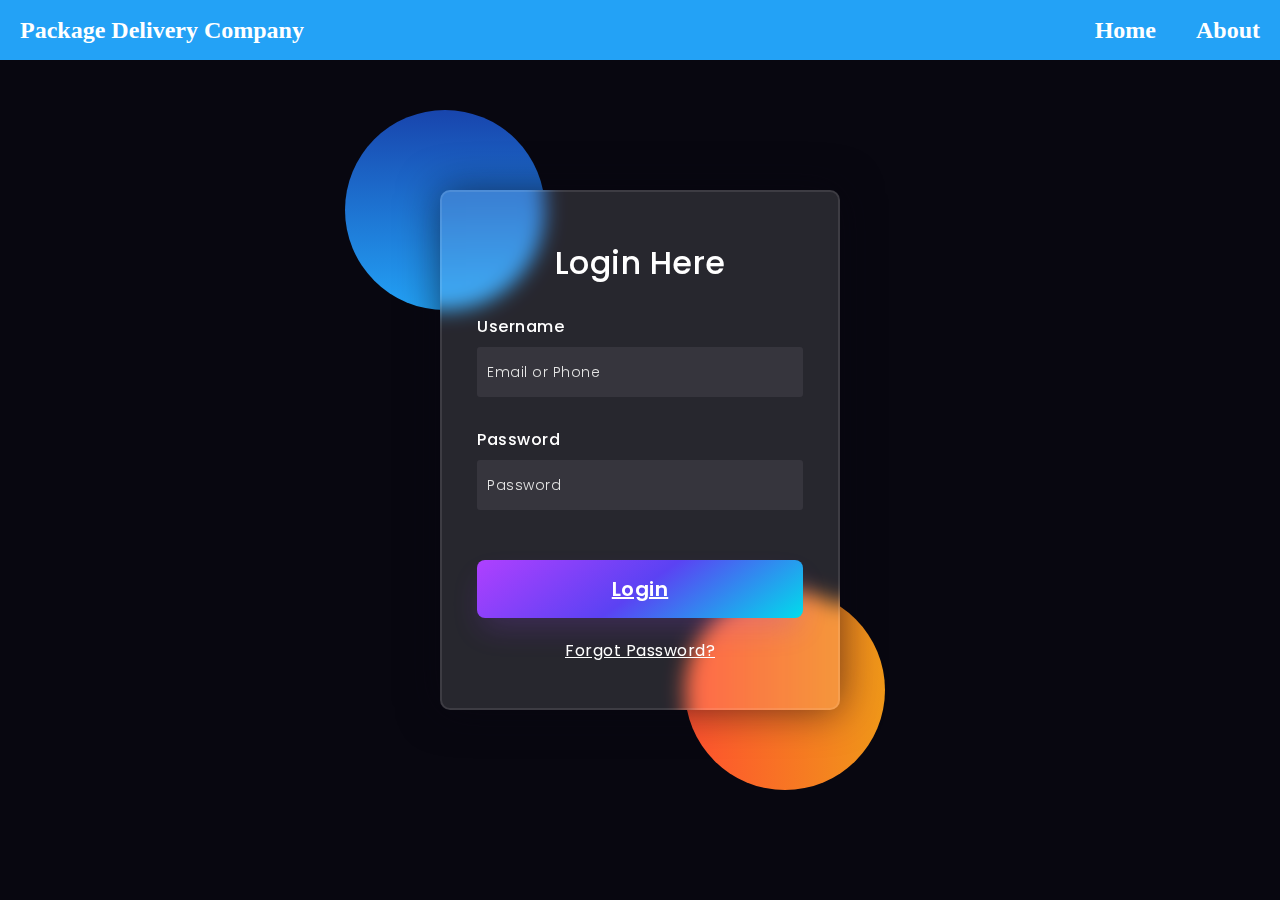
<file: index.html>
<!DOCTYPE html>
<html lang="en">
<head>
    <meta charset="UTF-8">
    <meta http-equiv="X-UA-Compatible" content="IE=edge">
    <meta name="viewport" content="width=device-width, initial-scale=1.0">
    <title>Login</title>

    <link rel="stylesheet" href="https://fonts.googleapis.com/css?family=Fjalla+One|Libre+Baskerville">

 
    <link rel="preconnect" href="https://fonts.gstatic.com">
    <link rel="stylesheet" href="https://cdnjs.cloudflare.com/ajax/libs/font-awesome/5.15.4/css/all.min.css">
    <link href="https://fonts.googleapis.com/css2?family=Poppins:wght@300;500;600&display=swap" rel="stylesheet">

    <!--Stylesheet-->
    <link rel="stylesheet" href="index.css">
    <!-- css -->
</head>
<body>


    <nav class="navbar">
        <div class="container">
            <div class="logo">
                Package Delivery Company
            </div>

            <ul class="nav">
                <li><a href="index.html">Home</a></li>

                <li><a href="customerpanel.html">About</a></li>

                
            </ul>
        </div>
    </nav>




    <div class="background">
        <div class="shape"></div>
        <div class="shape"></div>
    </div>


    
    <form>
        <h3>Login Here</h3>

        <label for="username">Username</label>
        <input type="text" placeholder="Email or Phone" id="username">

        <label for="password">Password</label>
        <input type="password" placeholder="Password" id="password">

        <!-- <a href="www.google.com"><button id="loginbutton">Log In</button> </a> -->

        <button  class="button-63" role="button"><a href="admintest.html"> Login</a></button>

        <div id="forgotpassword">

            <p><a href="#">Forgot Password?</a></p>  
        </div>
        <!-- <div class="social">
          <div class="go"><i class="fab fa-google"></i>  Forgot Password?</div>
          <div class="fb"><i class="fab fa-facebook"></i>  Facebook</div>
        </div> -->
    </form>
</body>
</html>
</file>
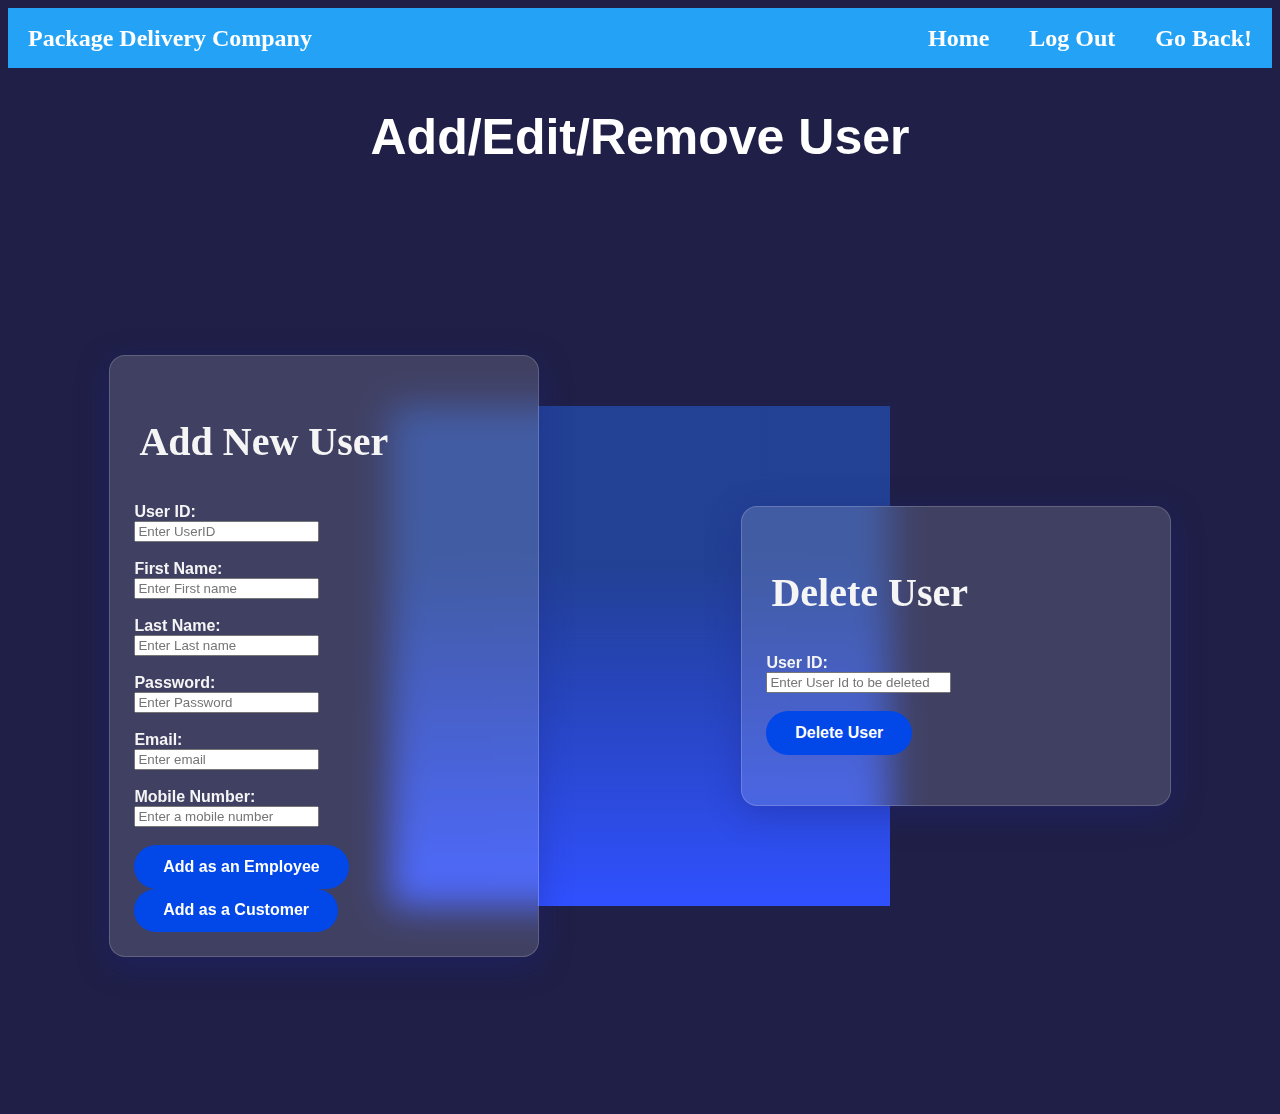
<file: 10newuser.html>
<!DOCTYPE html>
<html lang="en">
<head>
    <meta charset="UTF-8">
    <meta http-equiv="X-UA-Compatible" content="IE=edge">
    <meta name="viewport" content="width=device-width, initial-scale=1.0">
    <title>Customer Info</title>
    <link rel="stylesheet" href="admintest.css">
</head>
<body>
  
    <!-- reuse -->
    <nav class="navbar">
        <div class="container1">
            <div class="logo">
                Package Delivery Company
            </div>

            <ul class="nav">
                <li><a href="index.html">Home</a></li>

                <li><a href="index.html">Log Out</a></li>

                <li><a href="admintest.html">Go Back!</a></li>
                <!-- GO BACK BUTTON -->
                
            </ul>
        </div>
    </nav>

  
    <!-- reuse -->

    <h1>Add/Edit/Remove User</h1>

    <div class="mainsection">

        <section class="boxes">
            <div class="container">

                <div class="blob"></div>
                <div class="card">
                    <!-- <h2>New Customer </h2>
                    <h3>Add new Customer</h3>
                    <button class="btn"><a href="#">Add new Customer</a> </button>
                    <p><a href="report.html">Reports</a></p> -->
                    <h2>Add New User</h2>
                    <div id="addFieldU" method="post" action="/Admin">
                        <form id="add_User_form">
                
                            <label for="Uid_add"><b>User ID: </b></label>
                            <br>
                            <input type="text" placeholder="Enter UserID" name="Uid_add" required>
                            <br>
                            <br>
                            <label for="fname_add"><b>First Name: </b></label>
                            <br>
                            <input type="text" placeholder="Enter First name" name="fname_add" required>
                            <br>
                            <br>
                            <label for="lname_add"><b>Last Name: </b></label>
                            <br>
                            <input type="text" placeholder="Enter Last name" name="lname_add" required>
                            <br><br>
                            <label for="passwordAddC"><b>Password: </b></label>
                            <br>
                            <input type="text" placeholder="Enter Password" name="passwordAddC" required>
                            <br><br>
                            <label for="email_add"><b>Email: </b></label>
                            <br>
                            <input type="text" placeholder="Enter email" name="email_add" required>
                            <br>
                            <br>
                            <label for="mobile_add"><b>Mobile Number: </b></label>
                            <br>
                            <input type="text" placeholder="Enter a mobile number" name="mobile_add" required>
                            <br>
                            <br>
                
                        </form>
                        <button class="btn"><a href="#">Add as an Employee</a> </button>
                        <button class="btn"><a href="#">Add as a Customer</a> </button>
                      
                    </div>
                
                </div>
    
                <div class="card">
                    <h2>Delete User </h2>
                    
                    <label for="mobile_add"><b>User ID: </b></label>
                            <br>
                            <input type="text" placeholder="Enter User Id to be deleted" name="mobile_add" required>
                            <br>
                            <br>
                    <button class="btn"><a href="#">Delete User</a> </button>
                    <!-- <p><a href="customerinfo.html">Customer Info</a></p> -->
                </div>
    
                
    
        
    
        </section>
        </div>

</body>
</html>
</file>
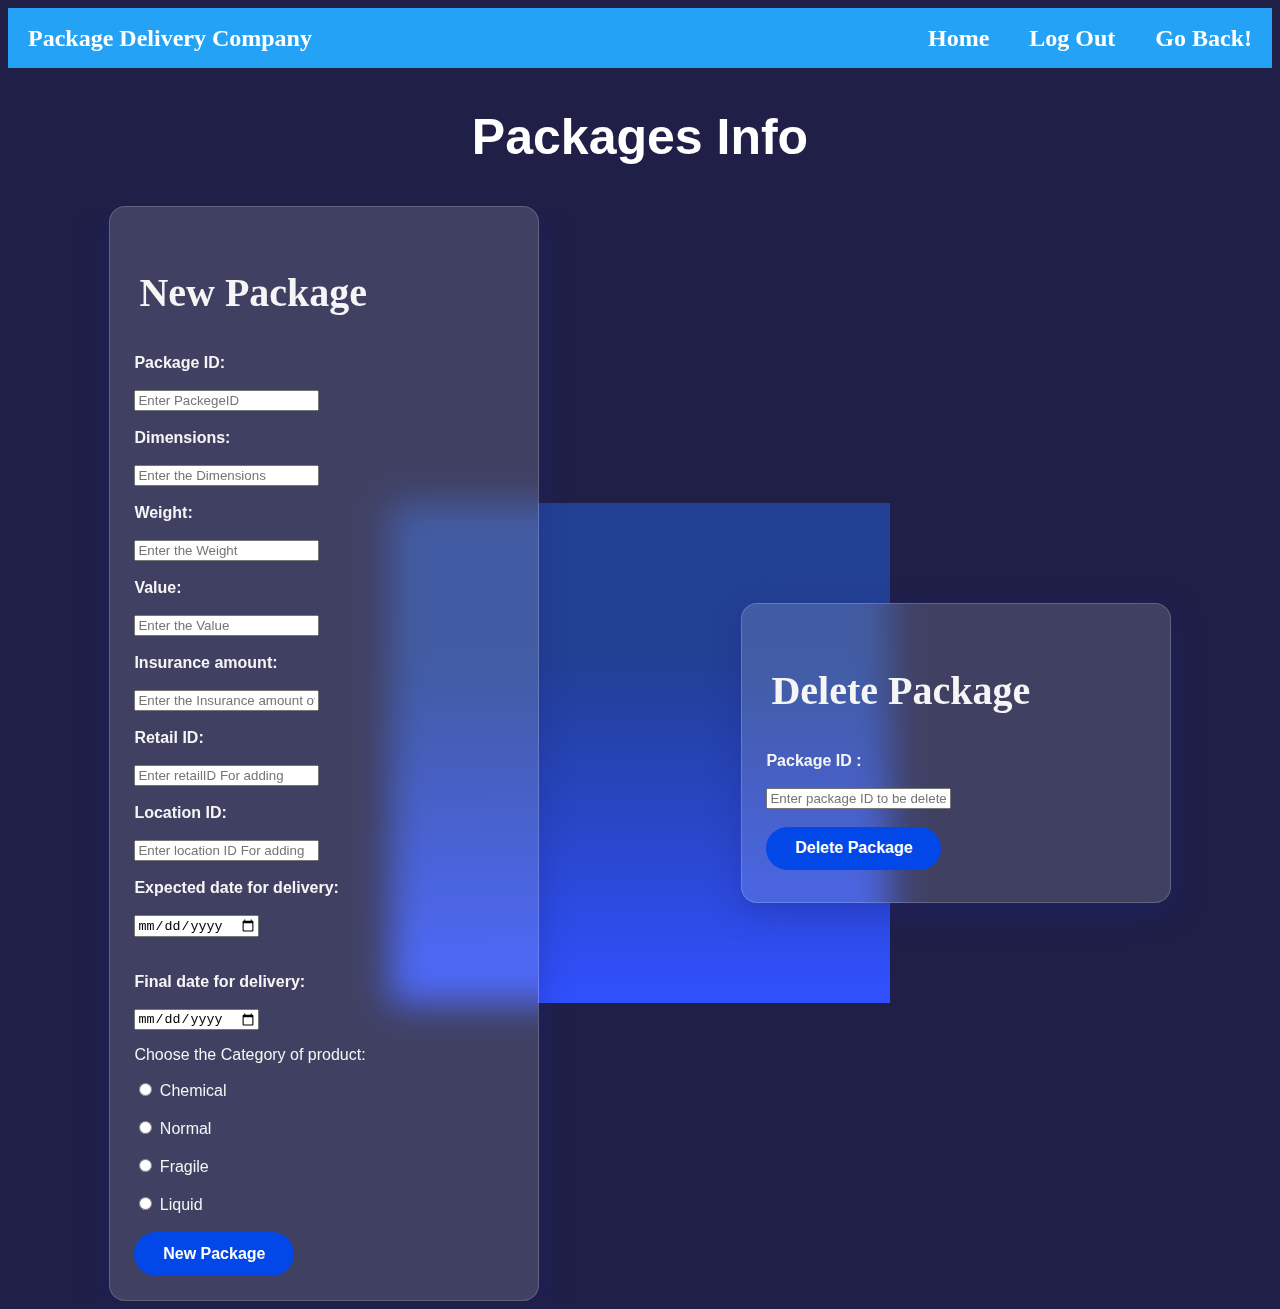
<file: 11packagesinfo.html>
<!DOCTYPE html>
<html lang="en">
<head>
    <meta charset="UTF-8">
    <meta http-equiv="X-UA-Compatible" content="IE=edge">
    <meta name="viewport" content="width=device-width, initial-scale=1.0">
    <title>Packages Info</title>
    <link rel="stylesheet" href="admintest.css">
</head>
<body>
      <!-- reuse -->
    <nav class="navbar">
        <div class="container1">
            <div class="logo">
                Package Delivery Company
            </div>

            <ul class="nav">
                <li><a href="index.html">Home</a></li>

                <li><a href="index.html">Log Out</a></li>

                <li><a href="admintest.html">Go Back!</a></li>
                <!-- GO BACK BUTTON -->
                
            </ul>
        </div>
    </nav>

  
    <!-- reuse -->

    <h1>Packages Info</h1>

    <div class="mainsection">

        <section class="boxes">
            <div class="container">

                <div class="blob"></div>
                
                <div class="card">
                    <h2>New Package </h2>
                    <!-- <h3>Add new Package</h3>
                    <button class="btn"><a href="12newpackage.html">Add new Package</a> </button>
                    <p><a href="report.html">Reports</a></p> -->


                    <div >
                        <form id="add_Package_form" method="post" action="/Admin">
                
                            
                
                            <label for="Pid_add"><b>Package ID: </b></label> 
                            <br><br>
                            <input type="text" placeholder="Enter PackegeID" name="Pid_add" required>
                            <br><br>

                            <label for="Dimensions_add"><b>Dimensions: </b></label>
                            <br><br>
                            <input type="text" placeholder="Enter the Dimensions" name="Dimensions_add" required>
                            <br><br>

                            <label for="Weight_add"><b>Weight: </b></label>
                            <br><br>
                            <input type="text" placeholder="Enter the Weight" name="Weight_add" required>
                            <br><br>
                            
                
                            <label for="Value_add"><b>Value: </b></label>
                            <br><br>
                            <input type="text" placeholder="Enter the Value" name="Value_add" required>
                            <br><br>

                            <label for="IA_add"><b>Insurance amount: </b></label>
                            <br><br>
                            <input type="text" placeholder="Enter the Insurance amount of the package" name="IA_add" required>
                            <br><br>

                            <label for="retailID_add"><b>Retail ID: </b></label>
                            <br><br>
                            <input type="text" placeholder="Enter retailID For adding" name="retailID_add" required>
                            <br><br>

                            <label for="location_id_add"><b>Location ID: </b></label>
                            <br><br>
                            <input type="text" placeholder="Enter location ID For adding" name="location_id_add" required>
                            <br><br>
                
                            

                            <label for="Expected_add"><b>Expected date for delivery: </b></label>
                            <br><br>
                            <input type="date" name="Expected_add" required>
                            <br><br>
                
                            <br>
                            <label for="Final_add"><b>Final date for delivery: </b></label>
                            <br><br>
                            <input type="date" name="Final_add" required>
                
                
                            
                
                            <p>Choose the Category of product: </p>
                            <input type="radio" id="chemical" name="Category_add" value="chemical" required>
                            <label for="chemical">Chemical</label>
                            <br><br>
                            <input type="radio" id="regular" name="Category_add" value="regular" required>
                            <label for="regular">Normal<br></label><br>


                            <input type="radio" id="fragile" name="Category_add" value="fragile" required>
                            <label for="fragile">Fragile<br></label><br>


                            <input type="radio" id="liquid" name="Category_add" value="liquid" required>
                            <label for="liquid">Liquid<br><br></label>
               
                            
                            <button class="btn"><a href="#">New Package</a> </button>
                
                        </form>
                    </div>
                </div>
    
                <div class="card">
                    <h2>Delete Package </h2>
                    <!-- <h3>Delete Package</h3> -->
                    <label for="location_id_add"><b>Package ID : </b></label>
                            <br><br>
                            <input type="text" placeholder="Enter package ID to be deleted" name="location_id_add" required>
                            <br><br>
                    <button class="btn"><a href="13deletepackage.html">Delete Package</a> </button>
                    <!-- <p><a href="customerinfo.html">Customer Info</a></p> -->
                </div>
    
                
    
        
    
        </section>
        </div>

</body>
</html>
</file>
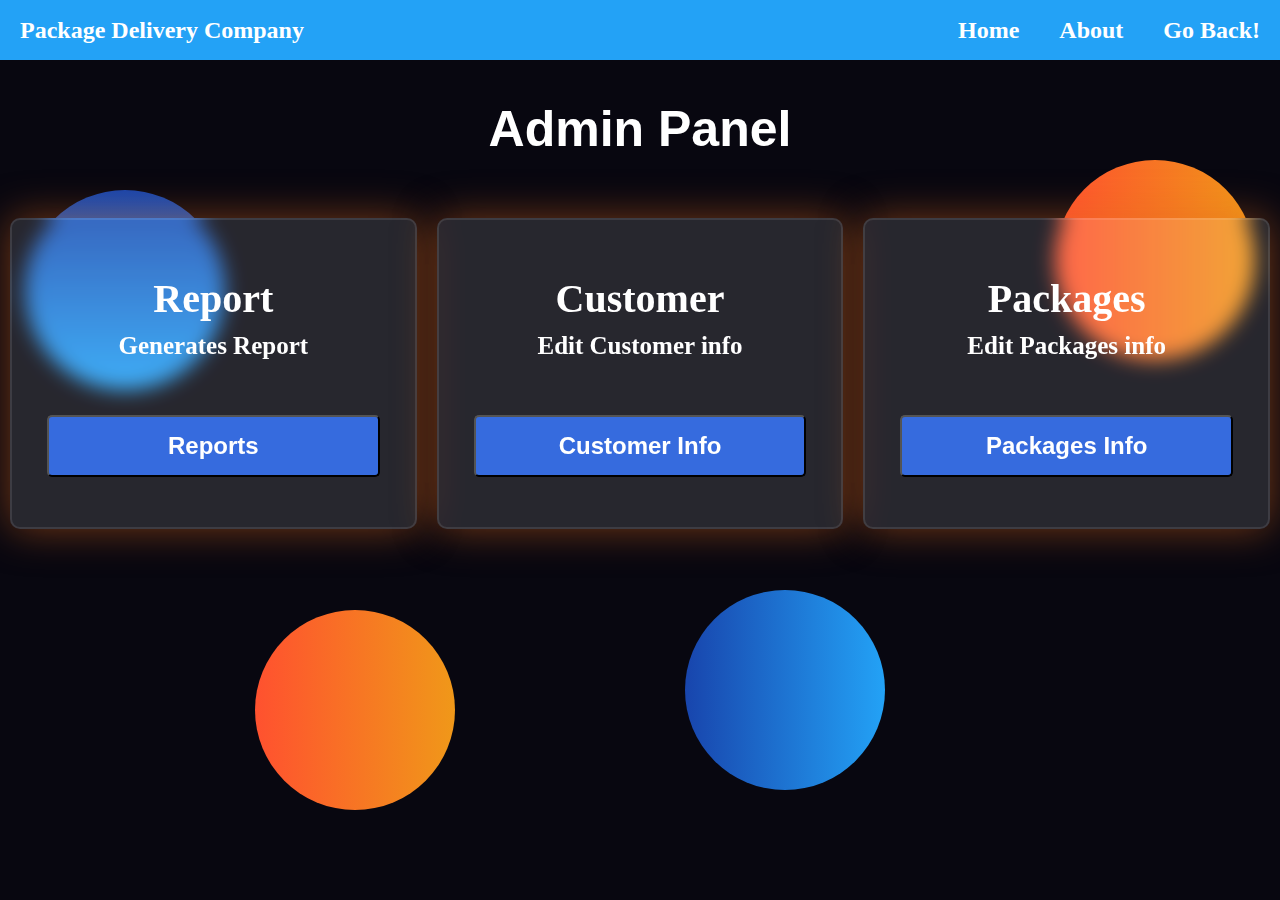
<file: 2admin.html>
<!DOCTYPE html>
<html lang="en">
<head>
    <meta charset="UTF-8">
    <meta http-equiv="X-UA-Compatible" content="IE=edge">
    <meta name="viewport" content="width=device-width, initial-scale=1.0">
    <title>Admin Page</title>
    <link rel="stylesheet" href="admin.css">
</head>
<body>

    <!-- reuse -->
    <nav class="navbar">
        <div class="container">
            <div class="logo">
                Package Delivery Company
            </div>

            <ul class="nav">
                <li><a href="index.html">Home</a></li>

                <li><a href="index.html">About</a></li>
                
                <li><a href="index.html">Go Back!</a></li>
                <!-- GO BACK BUTTON -->
            </ul>
        </div>
    </nav>

    <div class="background">
        <div class="shape"></div>
        <div class="shape"></div>
        
       
        <div class="shape"></div>
        <div class="shape"></div>
    </div>
    <!-- reuse -->



    <h1>Admin Panel</h1>
    <div class="mainsection">

    <section class="boxes">
        <div class="container">
            <div class="box">
                <h2>Report</h2>
                <h3>Generates Report</h3>
                <button class="buttons"><a href="3report.html">Reports</a> </button>
                <!-- <p><a href="report.html">Reports</a></p> -->
            </div>

            <div class="box">
                <h2>Customer</h2>
                <h3>Edit Customer info</h3>
                <button class="buttons"><a href="10customerinfo.html">Customer Info</a> </button>
                <!-- <p><a href="customerinfo.html">Customer Info</a></p> -->
            </div>

            <div class="box">
                <h2>Packages</h2>
                <h3>Edit Packages info</h3>
                <button class="buttons"><a href="11packagesinfo.html">Packages Info</a> </button>
                <!-- <p><a href="packagesinfo.html">Packages Info</a></p> -->
            </div>
        </div>

       

    </section>

    <!-- <button id="goback"><a href="index.html">Go back!</a> </button> -->

    <!-- <form id="goback">
        <input type="button" value="Go back!" onclick="history.back()">
       </form> -->
    </div>
</body>
</html>
</file>
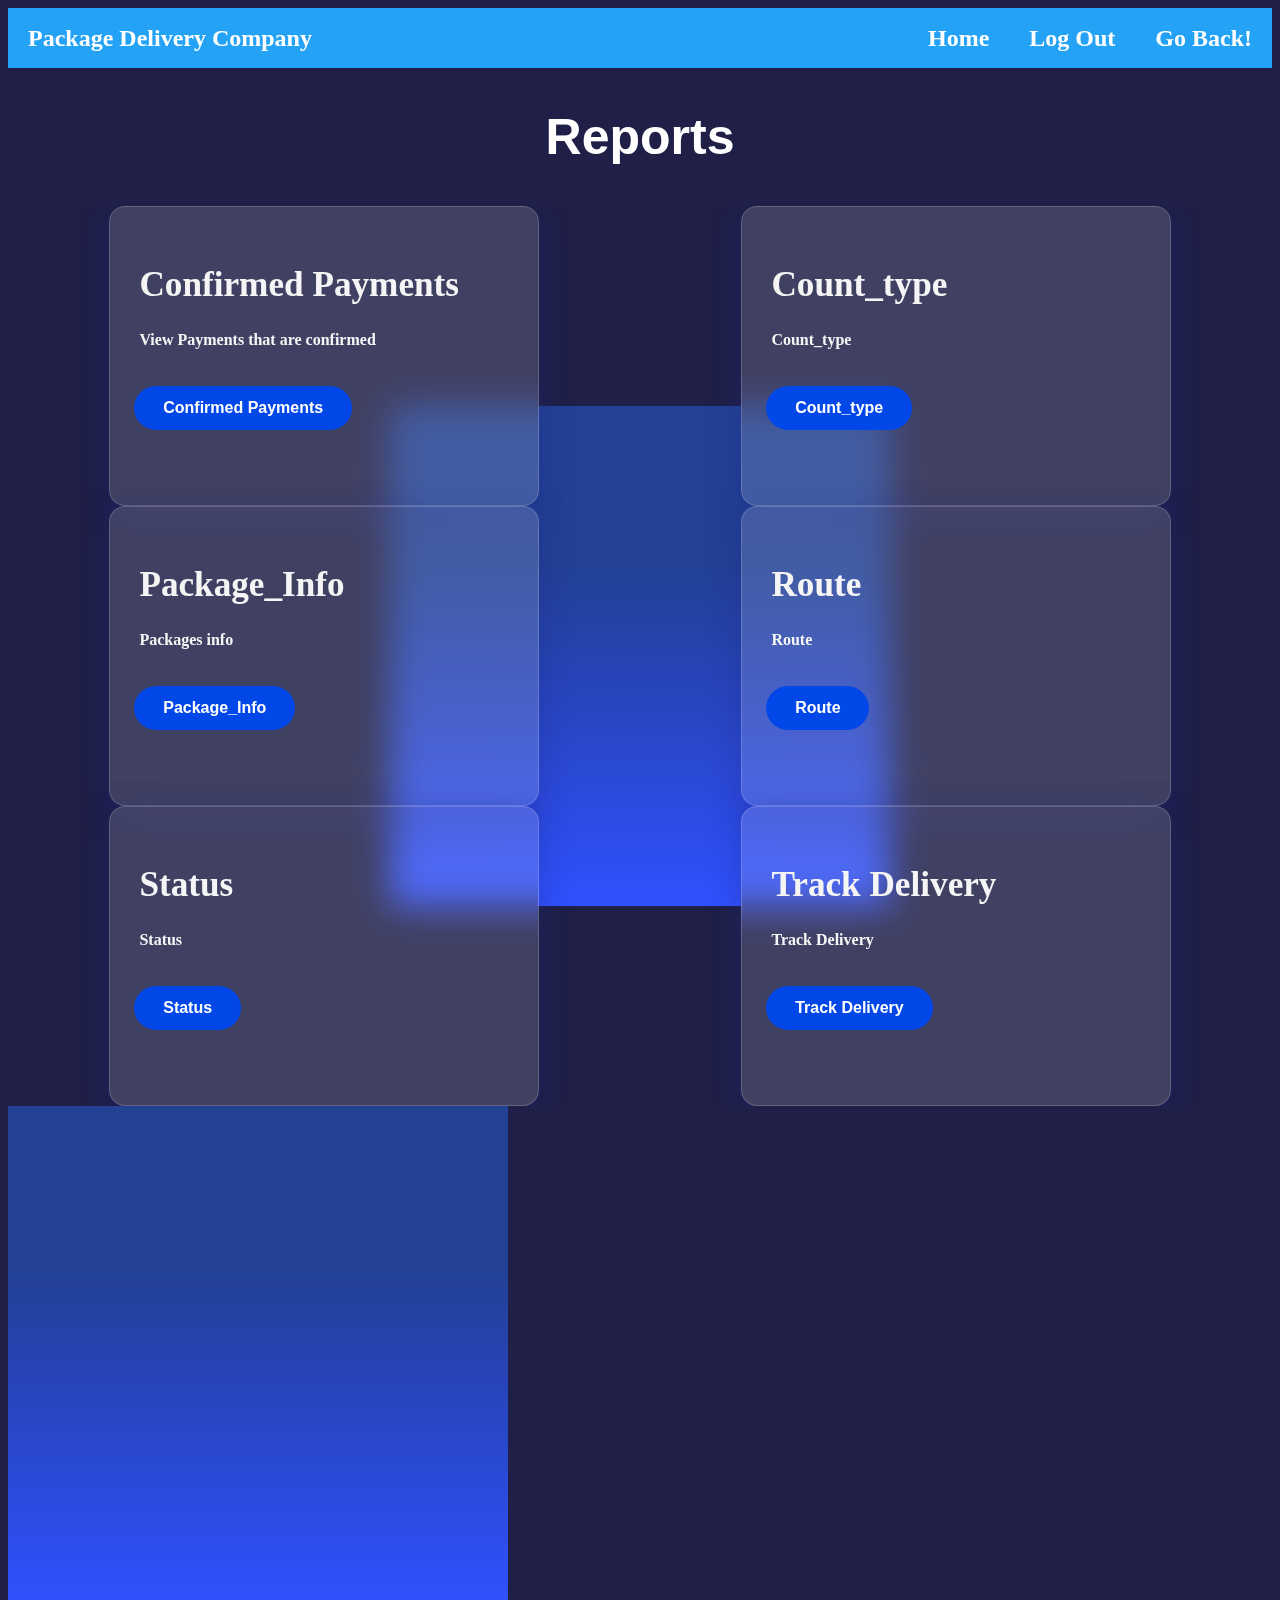
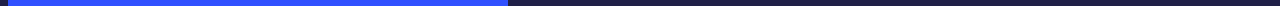
<file: 3report.html>
<!DOCTYPE html>
<html lang="en">
<head>
    <meta charset="UTF-8">
    <meta http-equiv="X-UA-Compatible" content="IE=edge">
    <meta name="viewport" content="width=device-width, initial-scale=1.0">
    <title>Reports</title>

    <link rel="stylesheet" href="admintest.css">
</head>
<body>
    

    <!-- reuse -->
    <nav class="navbar">
        <div class="container1">
            <div class="logo">
                Package Delivery Company
            </div>

            <ul class="nav">
                <li><a href="index.html">Home</a></li>

                <li><a href="index.html">Log Out</a></li>

                <li><a href="admintest.html">Go Back!</a></li>
                <!-- GO BACK BUTTON -->
                
            </ul>
        </div>
    </nav>

  
    <!-- reuse -->

    <h1>Reports</h1>

    <div class="mainsection">

        <section class="boxes">
            <div class="container">

                <div class="blob"></div>

                <div class="card">
                    <h2 class="title">Confirmed Payments</h2>
                    <h3 class="subtitle">View Payments that are confirmed</h3>
                    <button class="btn"><a href="4confirmedpayments.html">Confirmed Payments</a> </button>
                    <!-- <p><a href="report.html">Reports</a></p> -->
                </div>
    
                <div class="card">
                    <h2 class="title">Count_type</h2>
                    <h3 class="subtitle">Count_type</h3>
                    <button class="btn"><a href="5count_type.html">Count_type</a> </button>
                    <!-- <p><a href="customerinfo.html">Customer Info</a></p> -->
                </div>
    
                <div class="card">
                    <h2 class="title">Package_Info</h2>
                    <h3 class="subtitle">Packages info</h3>
                    <button class="btn"><a href="6package_info.html">Package_Info</a> </button>
                </div>

                <div class="card">
                    <h2 class="title">Route</h2>
                    <h3 class="subtitle">Route</h3>
                    <button class="btn"><a href="7route.html">Route</a> </button>
                </div>

                
                <div class="card">
                    <h2 class="title">Status</h2>
                    <h3 class="subtitle">Status</h3>
                    <button class="btn"><a href="8status.html">Status</a> </button>
                </div>

                
                <div class="card">
                    <h2 class="title">Track Delivery</h2>
                    <h3 class="subtitle">Track Delivery</h3>
                    <button class="btn"><a href="9trackdelivery.html">Track Delivery</a> </button>
                </div>
            </div>
    
            <div class="blob"></div>
    
        </section>
        </div>

</body>
</html>
</file>
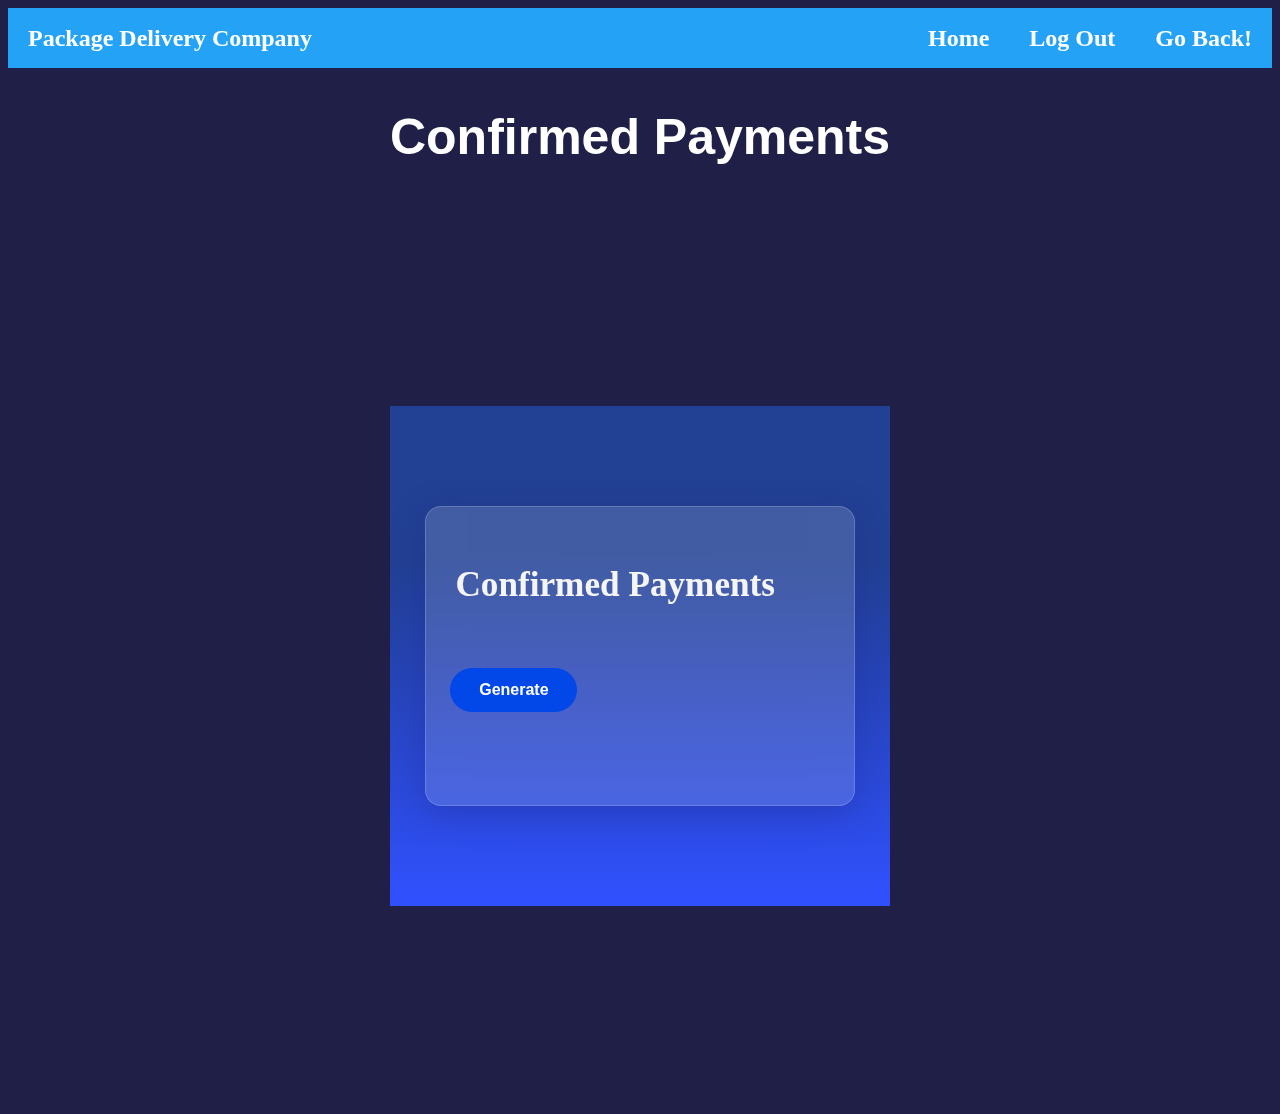
<file: 4confirmedpayments.html>
<!DOCTYPE html>
<html lang="en">
<head>
    <meta charset="UTF-8">
    <meta http-equiv="X-UA-Compatible" content="IE=edge">
    <meta name="viewport" content="width=device-width, initial-scale=1.0">
    <title>Confirmed Payments</title>
    <link rel="stylesheet" href="admintest.css">
</head>
<body>
    
    
    <!-- reuse -->
    <nav class="navbar">
        <div class="container1">
            <div class="logo">
                Package Delivery Company
            </div>

            <ul class="nav">
                <li><a href="index.html">Home</a></li>

                <li><a href="index.html">Log Out</a></li>

                <li><a href="3report.html">Go Back!</a></li>
                <!-- GO BACK BUTTON -->
                
            </ul>
        </div>
    </nav>
    <!-- reuse -->


    <h1>Confirmed Payments</h1>

    <div class="mainsection">

        <section class="boxes">
            <div class="container">

                <div class="blob"></div>

                <div class="card">
                    <h2 class="title">Confirmed Payments</h2>
                    <h3 class="subtitle"></h3>
                    <button class="btn"><a href="4confirmedpayments.html">Generate</a> </button>
                    <!-- <p><a href="report.html">Reports</a></p> -->
                </div>              
    
        </section>
        </div>


</body>
</html>
</file>
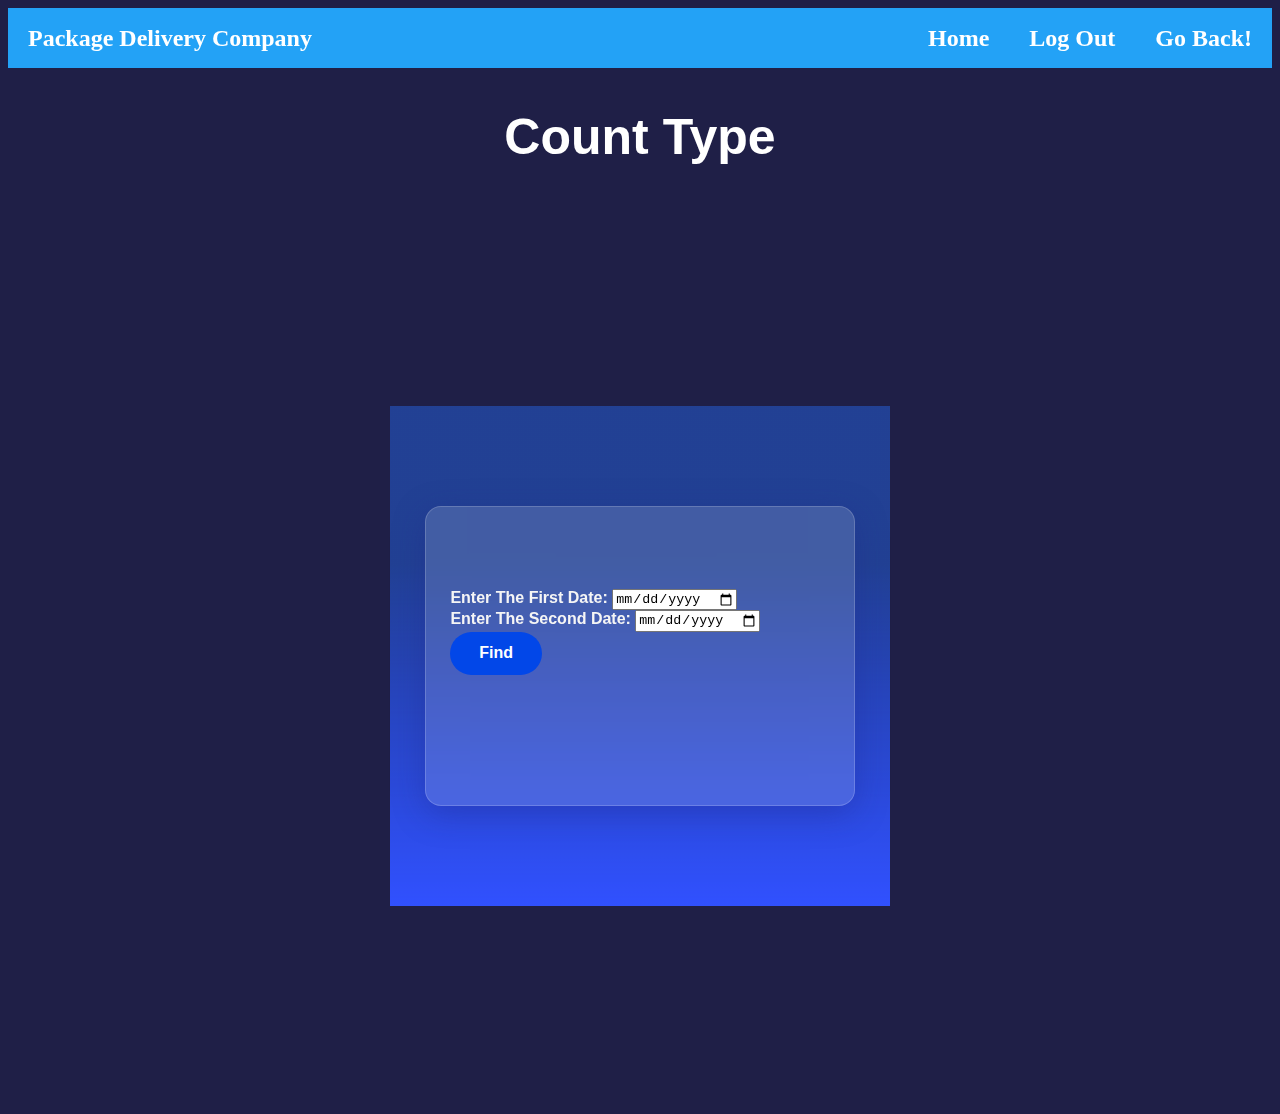
<file: 5count_type.html>
<!DOCTYPE html>
<html lang="en">
<head>
    <meta charset="UTF-8">
    <meta http-equiv="X-UA-Compatible" content="IE=edge">
    <meta name="viewport" content="width=device-width, initial-scale=1.0">
    <title>Count Type</title>
    <link rel="stylesheet" href="admintest.css">
</head>
<body>
    
    
    <!-- reuse -->
    <nav class="navbar">
        <div class="container1">
            <div class="logo">
                Package Delivery Company
            </div>

            <ul class="nav">
                <li><a href="index.html">Home</a></li>

                <li><a href="index.html">Log Out</a></li>

                <li><a href="3report.html">Go Back!</a></li>
                <!-- GO BACK BUTTON -->
                
            </ul>
        </div>
    </nav>
    <!-- reuse -->


    <h1>Count Type</h1>

    <div class="mainsection">

        <section class="boxes">
            <div class="container">

                <div class="blob"></div>

                <div class="card">
                    <!-- <h2 class="title">Confirmed Payments</h2> -->
                    <h3 class="subtitle"></h3>

                    <div id="StatusCount">
                        <div id="seeStatus">
                            <form id="seeStatusForm" method="post" action="/Admin">
                
                                <label for="seeStatusDate1"><b>Enter The First Date: </b></label>
                                <input type="date" name="seeStatusDate1" required>
                                <br>
                                <label for="seeStatusDate2"><b>Enter The Second Date: </b></label>
                                <input type="date" name="seeStatusDate2" required>
                            </form>
                            <!-- <input type="submit" name="show_Status" alt="submit" value="show Status count" class="button" onclick="showStatusCount()">
                            <div id="seeStatusInfo">
                            </div> -->
                        </div>
                    </div>
                
                    <button class="btn"><a href="">Find</a> </button>
                    <!-- <p><a href="report.html">Reports</a></p> -->
                </div>              
    
        </section>

        
        </div>


</body>
</html>
</file>
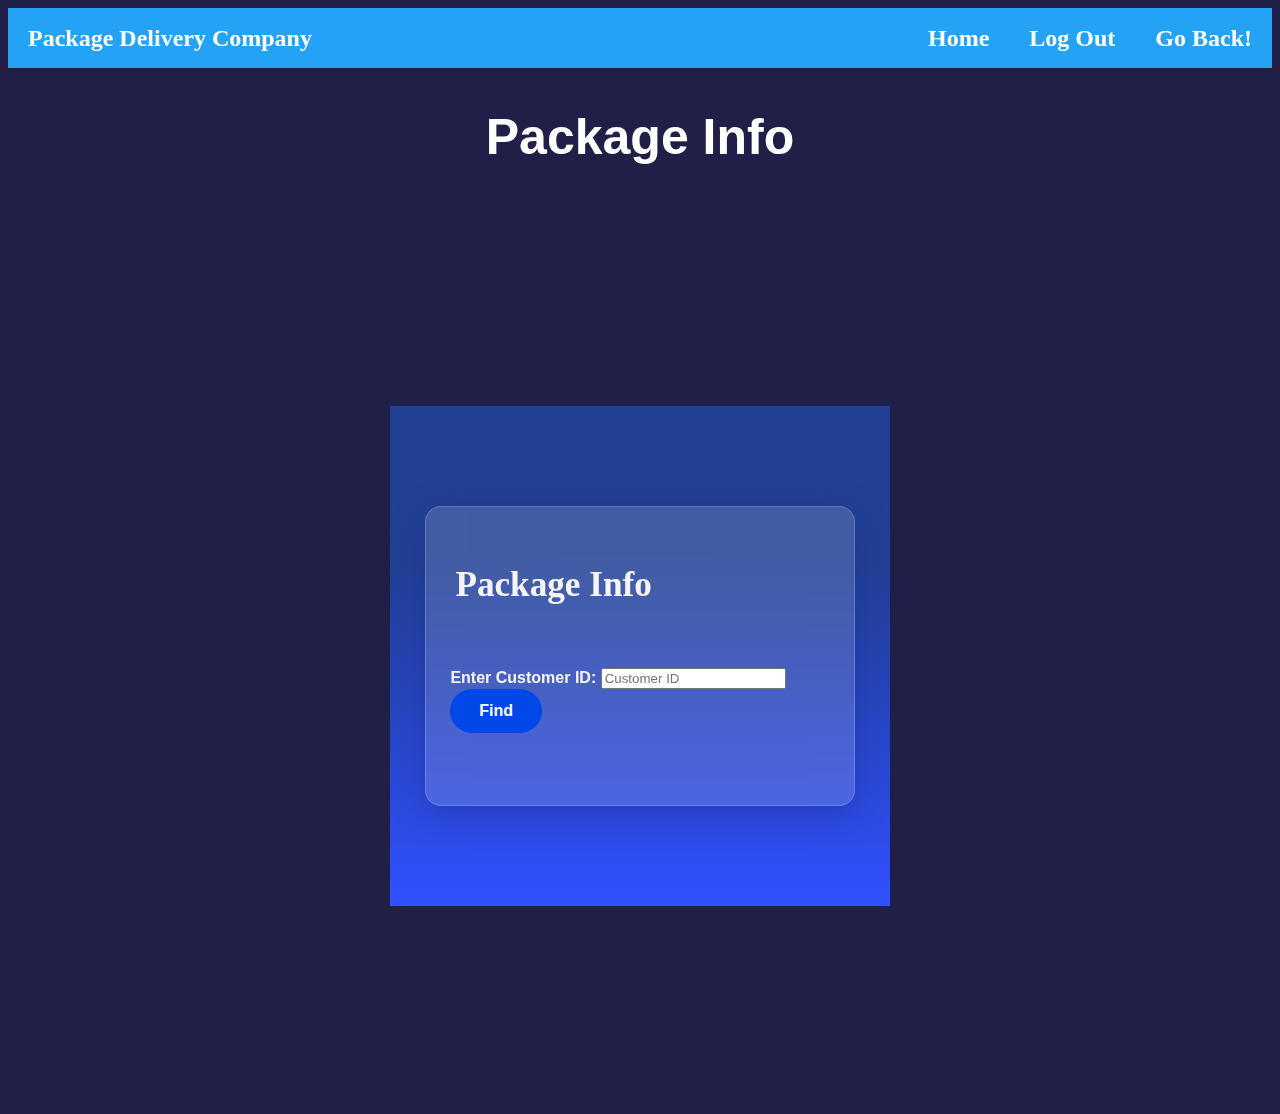
<file: 6package_info.html>
<!DOCTYPE html>
<html lang="en">
<head>
    <meta charset="UTF-8">
    <meta http-equiv="X-UA-Compatible" content="IE=edge">
    <meta name="viewport" content="width=device-width, initial-scale=1.0">
    <title>Package Info</title>
    <link rel="stylesheet" href="admintest.css">
</head>
<body>
    
    
    <!-- reuse -->
    <nav class="navbar">
        <div class="container1">
            <div class="logo">
                Package Delivery Company
            </div>

            <ul class="nav">
                <li><a href="index.html">Home</a></li>

                <li><a href="index.html">Log Out</a></li>

                <li><a href="3report.html">Go Back!</a></li>
                <!-- GO BACK BUTTON -->
                
            </ul>
        </div>
    </nav>
    <!-- reuse -->


    <h1>Package Info</h1>

    <div class="mainsection">

        <section class="boxes">
            <div class="container">

                <div class="blob"></div>

                <div class="card">
                    <h2 class="title">Package Info</h2>
                    <h3 class="subtitle"></h3>
                    <form id="TraceBackForm" method="post" action="/Admin">
                        <label for="TraceID"><b>Enter Customer ID: </b></label>
                        <input type="text" placeholder="Customer ID" name="TraceID" required>
                    </form>
                    <button class="btn"><a href="">Find</a> </button>
                    <!-- <p><a href="report.html">Reports</a></p> -->
                </div>              
    
        </section>
        </div>


</body>
</html>
</file>
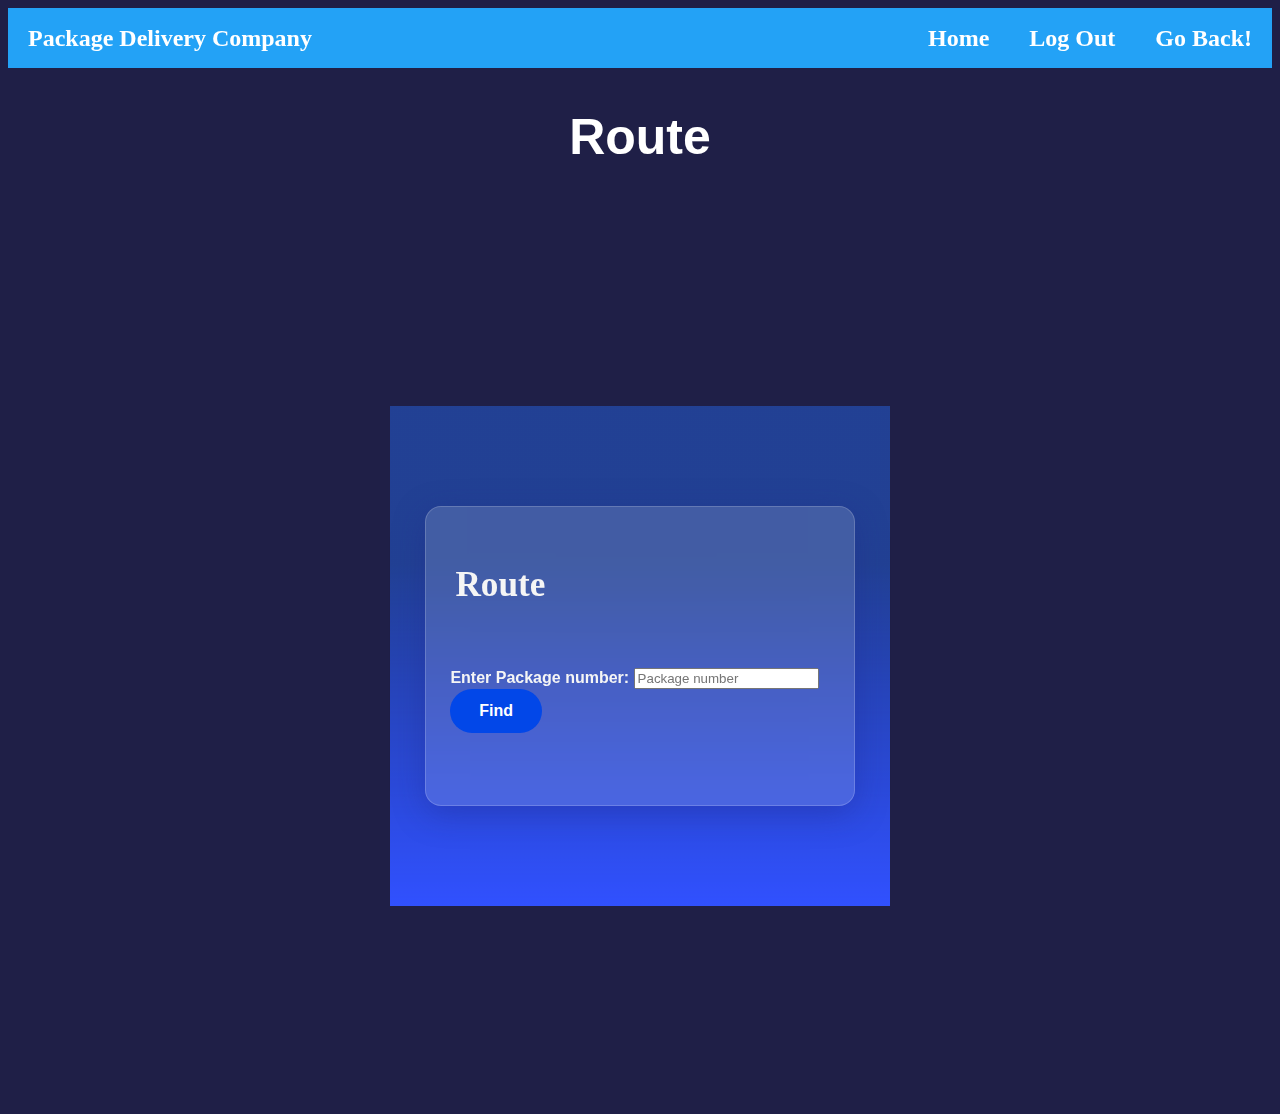
<file: 7route.html>
<!DOCTYPE html>
<html lang="en">
<head>
    <meta charset="UTF-8">
    <meta http-equiv="X-UA-Compatible" content="IE=edge">
    <meta name="viewport" content="width=device-width, initial-scale=1.0">
    <title>Route</title>
    <link rel="stylesheet" href="admintest.css">
</head>
<body>
    
    
    <!-- reuse -->
    <nav class="navbar">
        <div class="container1">
            <div class="logo">
                Package Delivery Company
            </div>

            <ul class="nav">
                <li><a href="index.html">Home</a></li>

                <li><a href="index.html">Log Out</a></li>

                <li><a href="3report.html">Go Back!</a></li>
                <!-- GO BACK BUTTON -->
                
            </ul>
        </div>
    </nav>
    <!-- reuse -->


    <h1>Route</h1>

    <div class="mainsection">

        <section class="boxes">
            <div class="container">

                <div class="blob"></div>

                <div class="card">
                    <h2 class="title">Route</h2>
                    <h3 class="subtitle"></h3>
                    <form id="TraceBackForm" method="post" action="/Admin">
                        <label for="TraceID"><b>Enter Package number: </b></label>
                        <input type="text" placeholder="Package number" name="TraceID" required>
                    </form>
                    <button class="btn"><a href="">Find</a> </button>
                    <!-- <p><a href="report.html">Reports</a></p> -->
                </div>              
    
        </section>
        </div>


</body>
</html>
</file>
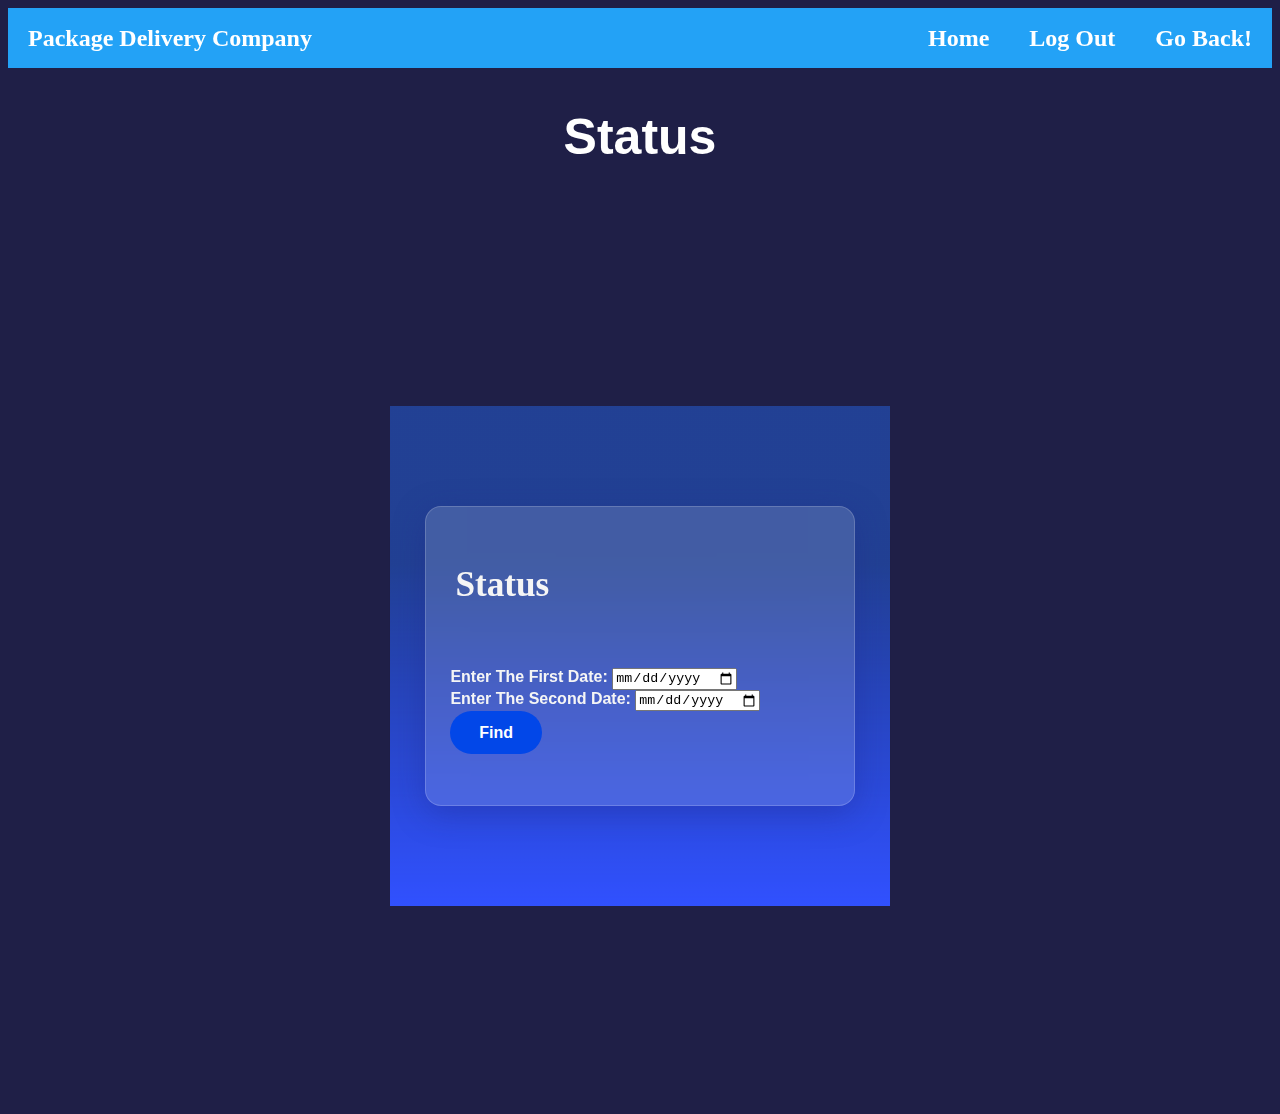
<file: 8status.html>
<!DOCTYPE html>
<html lang="en">
<head>
    <meta charset="UTF-8">
    <meta http-equiv="X-UA-Compatible" content="IE=edge">
    <meta name="viewport" content="width=device-width, initial-scale=1.0">
    <title>Status</title>
    <link rel="stylesheet" href="admintest.css">
</head>
<body>
    
    
    <!-- reuse -->
    <nav class="navbar">
        <div class="container1">
            <div class="logo">
                Package Delivery Company
            </div>

            <ul class="nav">
                <li><a href="index.html">Home</a></li>

                <li><a href="index.html">Log Out</a></li>

                <li><a href="3report.html">Go Back!</a></li>
                <!-- GO BACK BUTTON -->
                
            </ul>
        </div>
    </nav>
    <!-- reuse -->


    <h1>Status</h1>

    <div class="mainsection">

        <section class="boxes">
            <div class="container">

                <div class="blob"></div>

                <div class="card">
                    <h2 class="title">Status</h2>
                    <h3 class="subtitle"></h3>

                    <div id="StatusCount">
                        <div id="seeStatus">
                            <form id="seeStatusForm" method="post" action="/Admin">
                
                                <label for="seeStatusDate1"><b>Enter The First Date: </b></label>
                                <input type="date" name="seeStatusDate1" required>
                <br>
                                <label for="seeStatusDate2"><b>Enter The Second Date: </b></label>
                                <input type="date" name="seeStatusDate2" required>
                            </form>
                            <!-- <input type="submit" name="show_Status" alt="submit" value="show Status count" class="button" onclick="showStatusCount()">
                            <div id="seeStatusInfo">
                            </div> -->
                        </div>
                    </div>
                
                    <button class="btn"><a href="">Find</a> </button>
                    <!-- <p><a href="report.html">Reports</a></p> -->
                </div>              
    
        </section>

        
        </div>


</body>
</html>
</file>
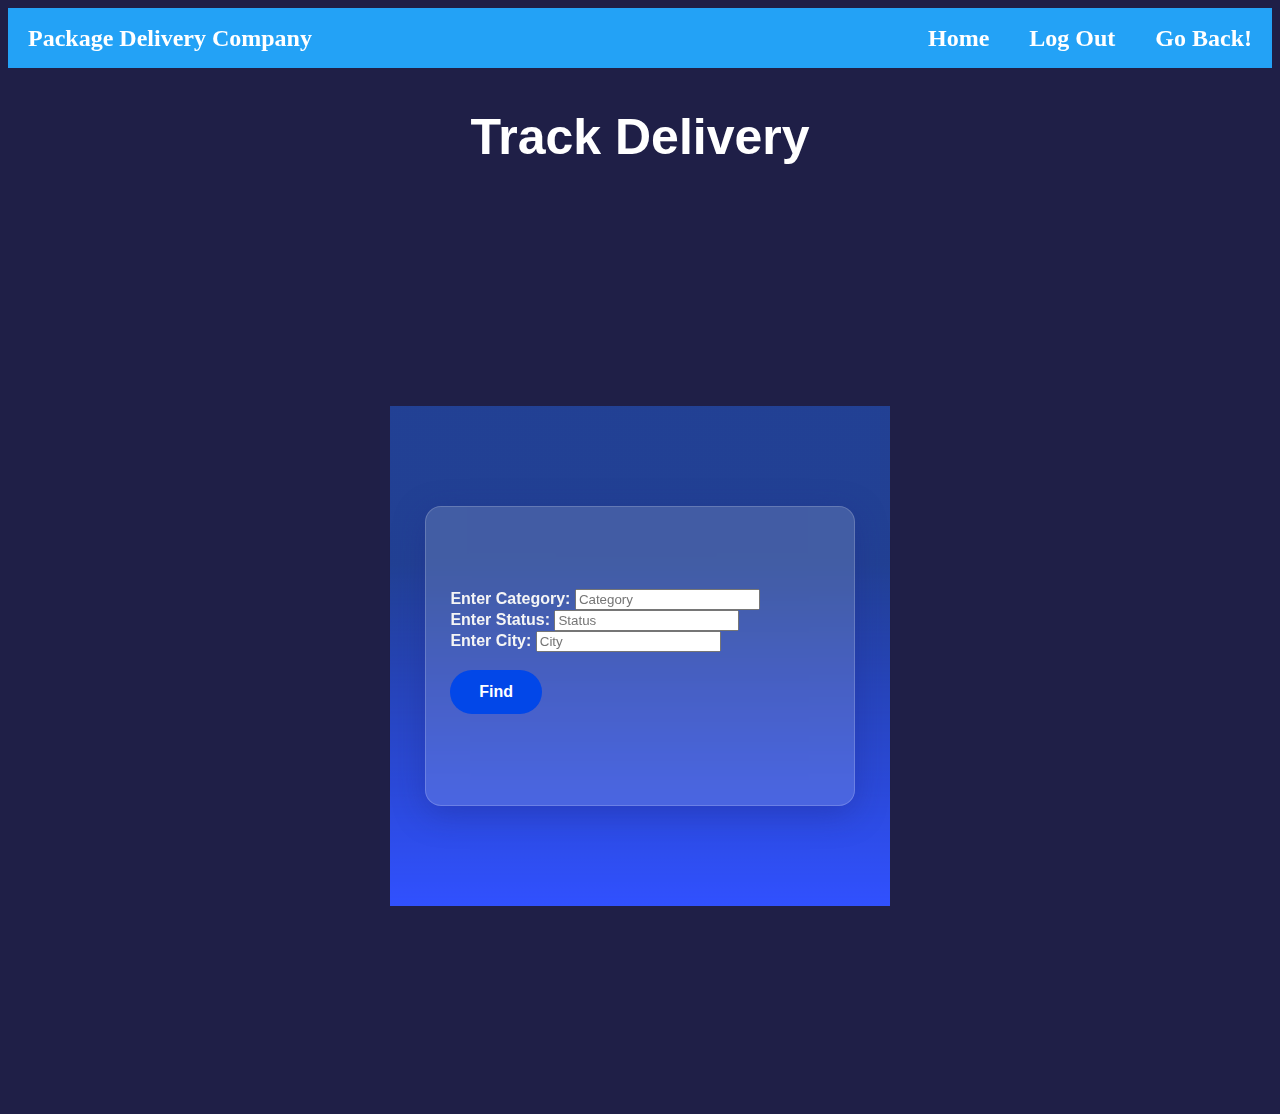
<file: 9trackdelivery.html>
<!DOCTYPE html>
<html lang="en">
<head>
    <meta charset="UTF-8">
    <meta http-equiv="X-UA-Compatible" content="IE=edge">
    <meta name="viewport" content="width=device-width, initial-scale=1.0">
    <title>Track Delivery</title>
    <link rel="stylesheet" href="admintest.css">
</head>
<body>
    
    
    <!-- reuse -->
    <nav class="navbar">
        <div class="container1">
            <div class="logo">
                Package Delivery Company
            </div>

            <ul class="nav">
                <li><a href="index.html">Home</a></li>

                <li><a href="index.html">Log Out</a></li>

                <li><a href="3report.html">Go Back!</a></li>
                <!-- GO BACK BUTTON -->
                
            </ul>
        </div>
    </nav>
    <!-- reuse -->


    <h1>Track Delivery</h1>

    <div class="mainsection">

        <section class="boxes">
            <div class="container">

                <div class="blob"></div>

                <div class="card">
                    <!-- <h2 class="title">Route</h2> -->
                    <h3 class="subtitle"></h3>
                    <form id="TraceBackForm" method="post" action="/Admin">
                        <label for="TraceID"><b>Enter Category: </b></label>
                        <input type="text" placeholder="Category" name="TraceID" required>
<br>
                        <label for="TraceID"><b>Enter Status: </b></label>
                        <input type="text" placeholder="Status" name="TraceID" required>
<br>
                        <label for="TraceID"><b>Enter City: </b></label>
                        <input type="text" placeholder="City" name="TraceID" required>
                    </form>
                    <br>
                    <button class="btn"><a href="">Find</a> </button>
                    <!-- <p><a href="report.html">Reports</a></p> -->
                </div>              
    
        </section>
        </div>


</body>
</html>
</file>
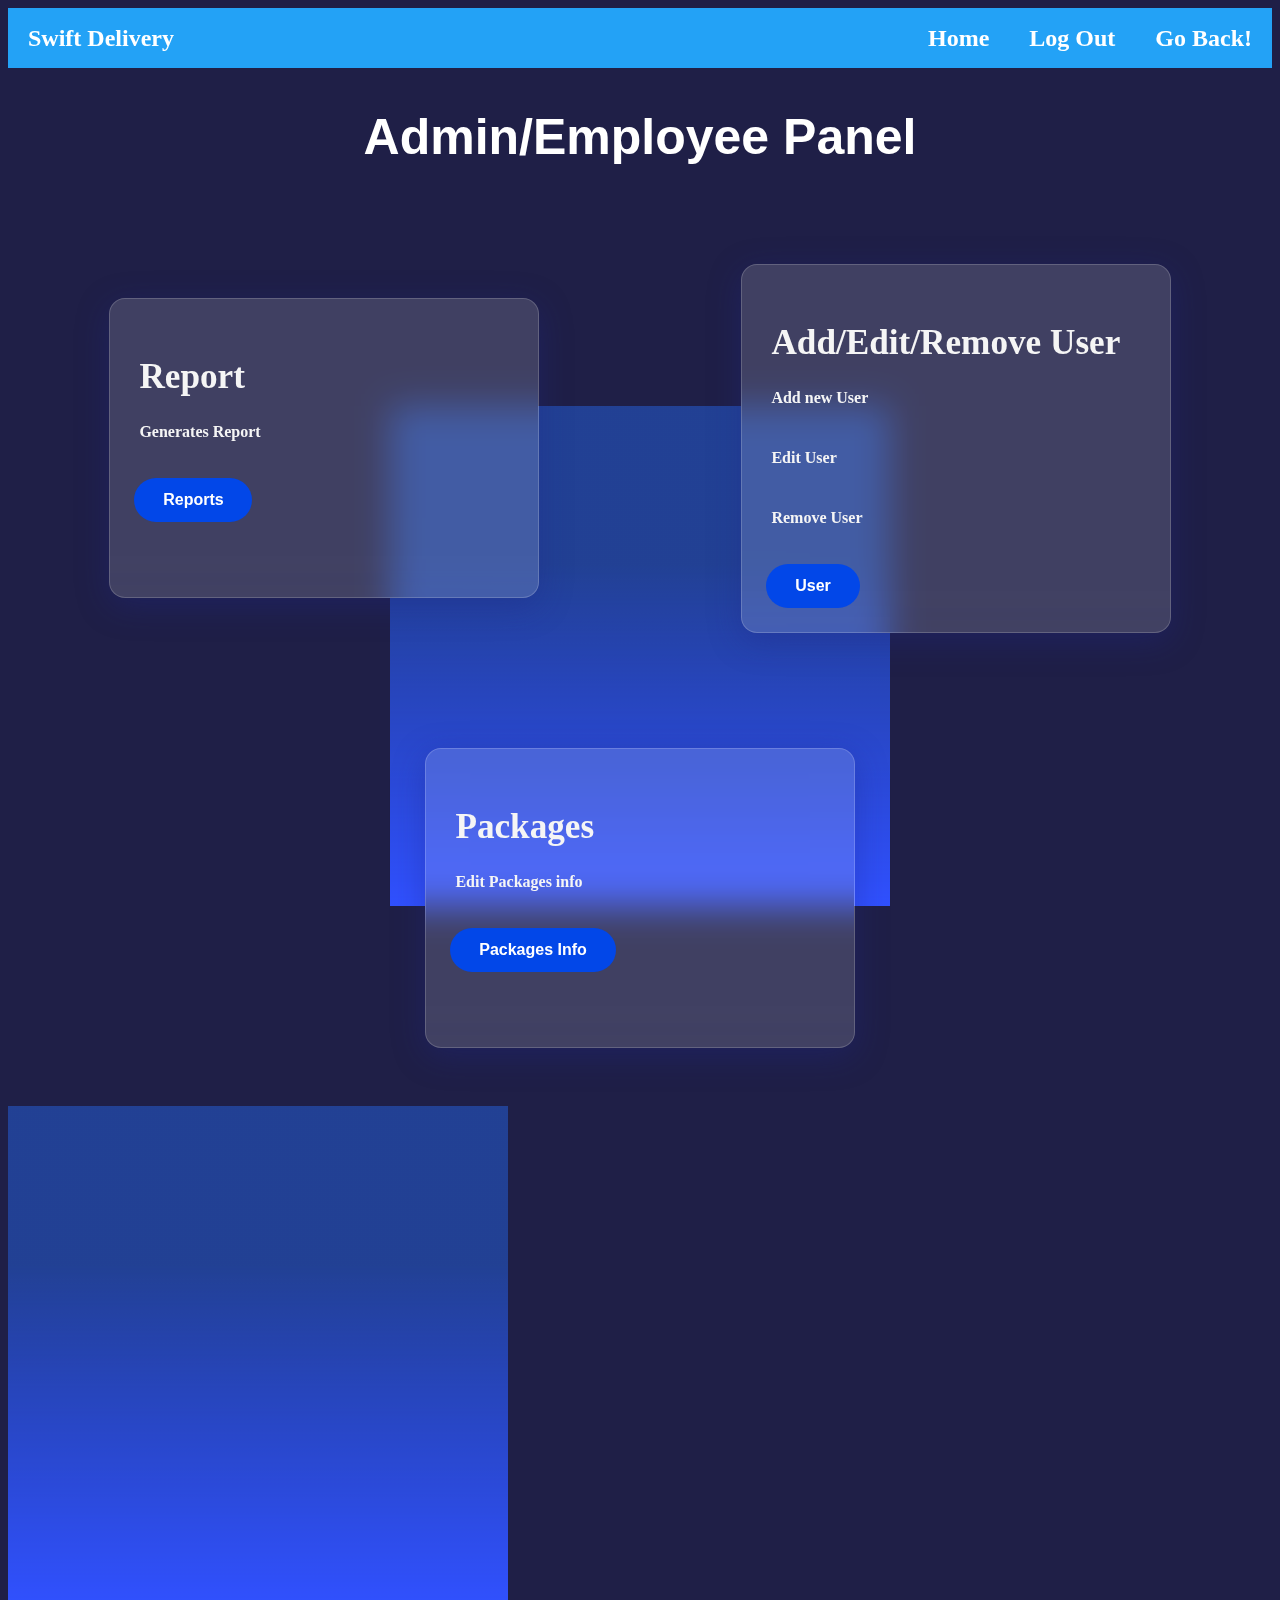
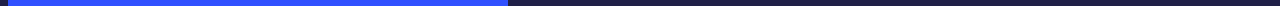
<file: admintest.html>
<!DOCTYPE html>
<html lang="en">
<head>
    <meta charset="UTF-8">
    <meta http-equiv="X-UA-Compatible" content="IE=edge">
    <meta name="viewport" content="width=device-width, initial-scale=1.0">
    <title>Admin Page</title>
    <link rel="stylesheet" href="admintest.css">
</head>
<body>

    <!-- reuse -->
    <nav class="navbar">
        <div class="container1">
            <div class="logo">
                Swift Delivery
            </div>

            <ul class="nav">
                <li><a href="index.html">Home</a></li>

                <li><a href="index.html">Log Out</a></li>
                
                <li><a href="index.html">Go Back!</a></li>
                <!-- GO BACK BUTTON -->
            </ul>
        </div>
    </nav>


    <!-- reuse -->


    <h1>Admin/Employee Panel</h1>

    <div class="mainsection">

        <section class="boxes">
            <div class="container">


                <div class="blob"></div>


                <div class="card">
                    <h2 class="title">Report</h2>
                    <h3 class="subtitle">Generates Report</h3>
                    <button class="btn"><a href="3report.html">Reports</a> </button>
                    <!-- <p><a href="report.html">Reports</a></p> -->
                </div>
    
                <div class="card">
                    <h2 class="title">Add/Edit/Remove User</h2>
                    <h3 class="subtitle">Add new User</h3>
                    <h3 class="subtitle">Edit User</h3>
                    <h3 class="subtitle">Remove User</h3>
                    <button class="btn"><a href="10newuser.html">User</a> </button>
                    <!-- <p><a href="customerinfo.html">Customer Info</a></p> -->
                </div>
    
                <div class="card">
                    <h2 class="title">Packages</h2>
                    <h3 class="subtitle">Edit Packages info</h3>
                    <button class="btn"><a href="11packagesinfo.html">Packages Info</a> </button>
                    <!-- <p><a href="packagesinfo.html">Packages Info</a></p> -->
                </div>
            </div>
    
           <div class="blob"></div>
    
        </section>
        </div>
<!-- 

    <div class="container">
        <div class="card">
          <h1 class="title">Designed For Work</h1>
          <p class="subtitle">Introducing the first ever 5G enabled tablet. You've got a tablet that
            let's you play harder and work smarter.</p>
          <button class="btn">Get Started</button>
        </div>
        <div class="blob"></div>
      </div> -->

</body>
</html>
</file>
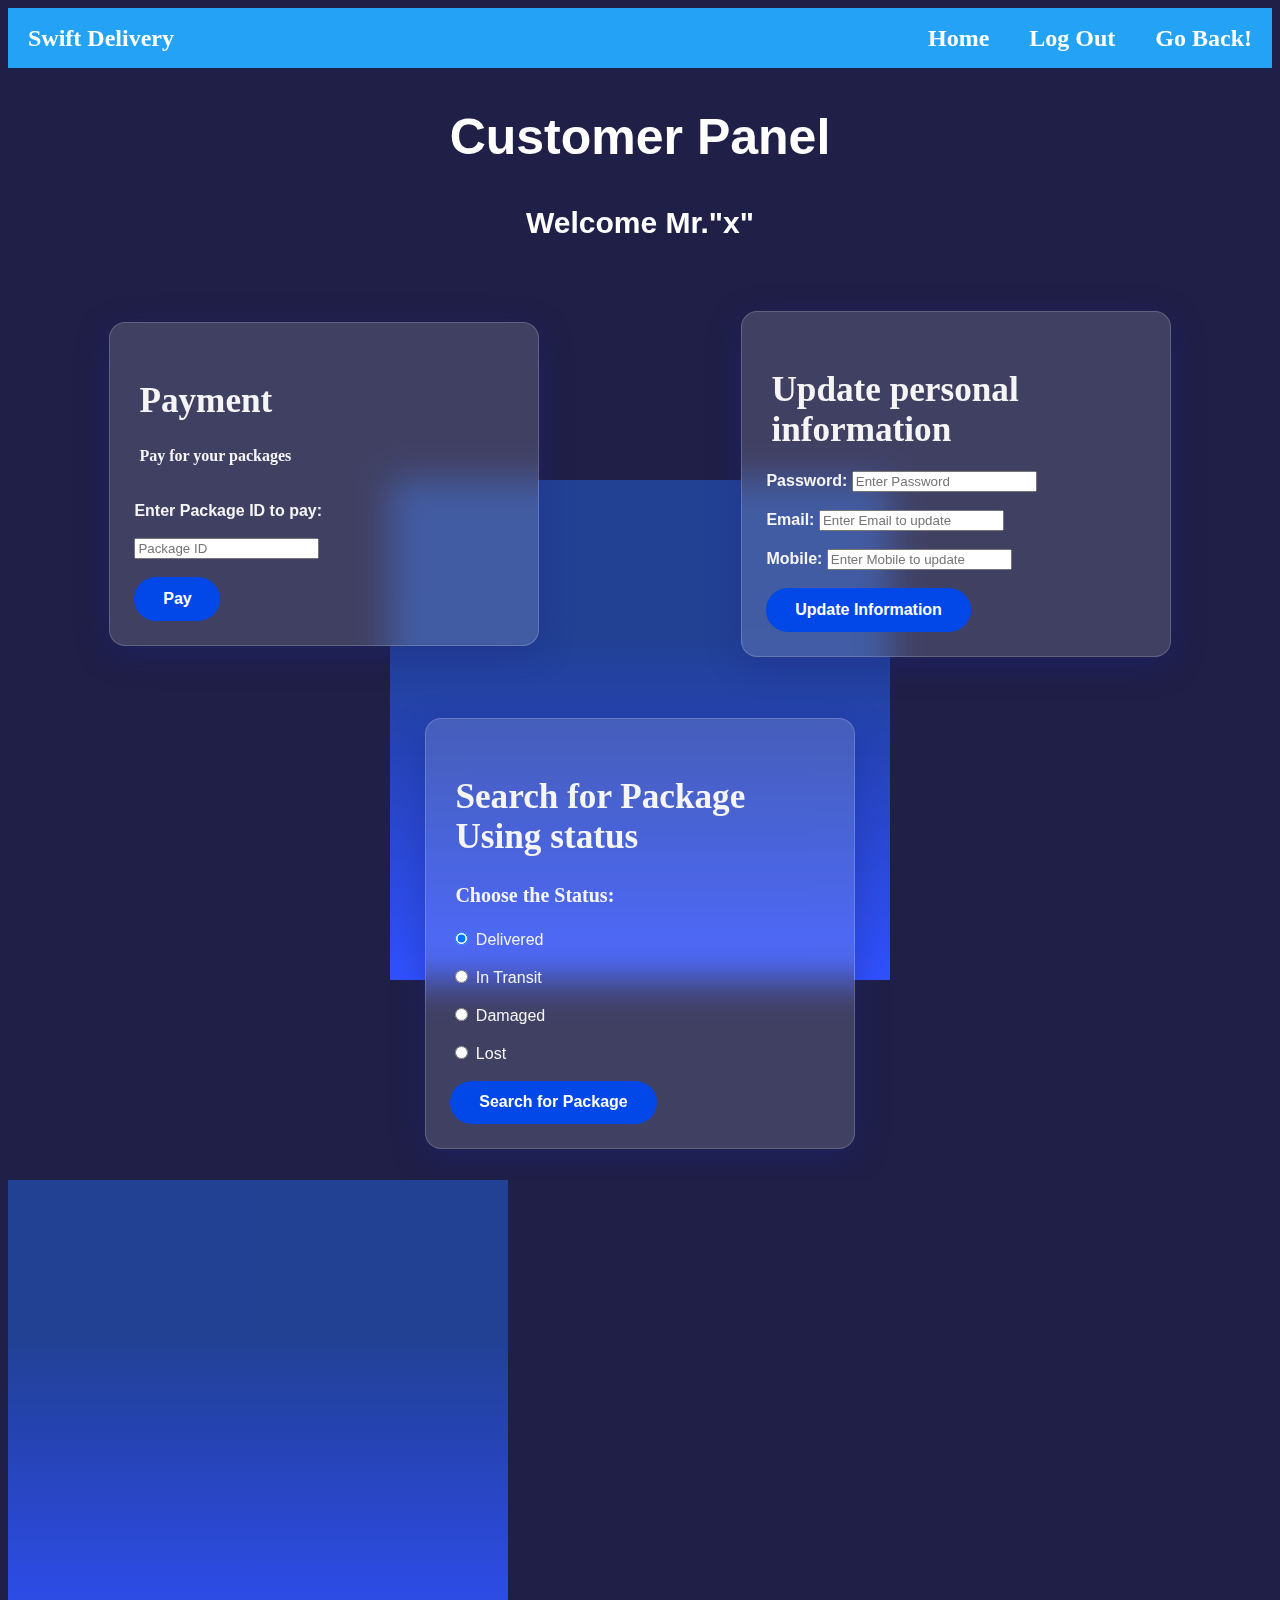
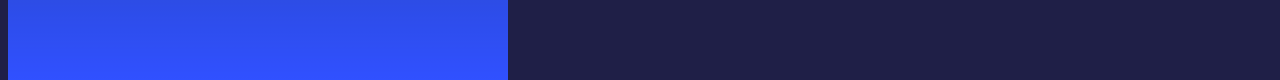
<file: customerpanel.html>
<!DOCTYPE html>
<html lang="en">
<head>
    <meta charset="UTF-8">
    <meta http-equiv="X-UA-Compatible" content="IE=edge">
    <meta name="viewport" content="width=device-width, initial-scale=1.0">
    <title>Customer Panel</title>
    <link rel="stylesheet" href="admintest.css">
</head>
<body>

    <!-- reuse -->
    <nav class="navbar">
        <div class="container1">
            <div class="logo">
                Swift Delivery
            </div>

            <ul class="nav">
                <li><a href="index.html">Home</a></li>

                <li><a href="index.html">Log Out</a></li>
                
                <li><a href="index.html">Go Back!</a></li>
                <!-- GO BACK BUTTON -->
            </ul>
        </div>
    </nav>


    <!-- reuse -->


    <h1>Customer Panel</h1>
    <h1 style="font-size:30px;">Welcome Mr."x"</h1>
    <div class="mainsection">

        <section class="boxes">
            <div class="container">


                <div class="blob"></div>


                <div class="card">
                    <h2 class="title">Payment</h2>
                    <h3 class="subtitle">Pay for your packages</h3>
                    <label for="email_up"><b>Enter Package ID to pay: </b></label>
                    <br><br>
                    <input type="email" placeholder="Package ID" name="email_up">
                    <br><br>
                    <button class="btn"><a href="#">Pay</a> </button>
                    <!-- <p><a href="report.html">Reports</a></p> -->
                </div>
    
                <div class="card">
                    <!-- <h2 class="title">Customer</h2>
                    <h3 class="subtitle">Edit Customer info</h3>
                    <button class="btn"><a href="10customerinfo.html">Customer Info</a> </button>
                    <p><a href="customerinfo.html">Customer Info</a></p> -->

                    <!--  Update personal information-->
                    <h2 class="title">Update personal information</h2>
                    <div >

                        <form  method="post" action="">

                            <label for="psw_up"><b>Password: </b></label>
                            <input type="text" placeholder="Enter Password" name="psw_up" required>
                            <br>
                            <br>
                            <label for="email_up"><b>Email: </b></label>
                            <input type="email" placeholder="Enter Email to update" name="email_up">

                            <br>
                            <br>
                            <label for="mob_up"><b>Mobile: </b></label>
                            <input type="text" placeholder="Enter Mobile to update" name="mob_up">
                            <br> <br>
                            
                            <button class="btn"><a href="#">Update Information</a> </button>
                            <br>
                        </form>
                    </div>
                </div>
    
                <div class="card">
                    <!-- <h2 class="title">Packages</h2>
                    <h3 class="subtitle">Edit Packages info</h3>
                    <button class="btn"><a href="11packagesinfo.html">Packages Info</a> </button>
                    <p><a href="packagesinfo.html">Packages Info</a></p> -->

                    <h2 class="title">Search for Package Using status</h2>
                    <div >
                        <form  method="post" action="">
                            <h2 style="font-size: 20px;">Choose the Status: </h2>
                            <input type="radio" id="in transit_" name="statusTB_" value="in transit" checked required>
                            <label for="in transit_">Delivered<br></label>
                            <br>
                            <input type="radio" id="delivered_" name="statusTB_" value="delivered" required>
                            <label for="delivered_">In Transit<br></label>
                            <br>
                            <input type="radio" id="lost_" name="statusTB_" value="lost" required>
                            <label for="lost_">Damaged<br><br></label>
                            <input type="radio" id="damaged_" name="statusTB_" value="damaged" required>
                            <label for="damaged_">Lost</label>
                            <br />
                            <br>
                        </form>
                        <button class="btn"><a href="#">Search for Package</a> </button>

                        <div></div>
                    </div>
                </div>
            </div>
    
           <div class="blob"></div>
    
        </section>
        </div>
<!-- 

    <div class="container">
        <div class="card">
          <h1 class="title">Designed For Work</h1>
          <p class="subtitle">Introducing the first ever 5G enabled tablet. You've got a tablet that
            let's you play harder and work smarter.</p>
          <button class="btn">Get Started</button>
        </div>
        <div class="blob"></div>
      </div> -->

</body>
</html>
</file>
<file: index.css>
*,
*:before,
*:after{
    padding: 0;
    margin: 0;
    box-sizing: border-box;
}
body{
    background-color: #080710;
}
.background{
    width: 430px;
    height: 520px;
    position: absolute;
    transform: translate(-50%,-50%);
    left: 50%;
    top: 50%;
}
.background .shape{
    height: 200px;
    width: 200px;
    position: absolute;
    border-radius: 50%;
}

.shape:first-child{
    background: linear-gradient(
        #1845ad,
        #23a2f6
    );
    left: -80px;
    top: -80px;
}
.shape:last-child{
    background: linear-gradient(
        to right,
        #ff512f,
        #f09819
    );
    right: -30px;
    bottom: -80px;
}

ul{
    list-style-type: none;
}
/* navbar */
.navbar{
    background: #23a2f6;
    color: white;
    height: 60px;
}

.navbar .logo{
    font-size: x-large;
    font-weight: bold;
    margin: 20px
}
.navbar a{
    color: white;
    text-decoration: none;
    font-size: x-large;
    font-weight: bold;
}
.navbar a:hover{
    color: #f09819;
}
.navbar .container{
    display: flex;
    justify-content: space-between;
    align-items: center;
    height: 100%;
}

.navbar ul{
    display: flex;
}
.navbar ul li{
    margin: 20px;
}
/* navbar */


form{
    height: 520px;
    width: 400px;
    background-color: rgba(255,255,255,0.13);
    position: absolute;
    transform: translate(-50%,-50%);
    top: 50%;
    left: 50%;
    border-radius: 10px;
    backdrop-filter: blur(10px);
    border: 2px solid rgba(255,255,255,0.1);
    box-shadow: 0 0 40px rgba(8,7,16,0.6);
    padding: 50px 35px;
}
form *{
    font-family: 'Poppins',sans-serif;
    color: #ffffff;
    letter-spacing: 0.5px;
    outline: none;
    border: none;
}


form h3{
    font-size: 32px;
    font-weight: 500;
    line-height: 42px;
    text-align: center;
}

label{
    display: block;
    margin-top: 30px;
    font-size: 16px;
    font-weight: 500;
}
input{
    display: block;
    height: 50px;
    width: 100%;
    background-color: rgba(255,255,255,0.07);
    border-radius: 3px;
    padding: 0 10px;
    margin-top: 8px;
    font-size: 14px;
    font-weight: 300;
}
::placeholder{
    color: #e5e5e5;
}
button{
    margin-top: 50px;
    width: 100%;
    background-color: #366bde;
    color: #080710;
    padding: 15px 0;
    font-size: 18px;
    font-weight: 600;
    border-radius: 5px;
    cursor: pointer;
}


.button-63 {
    align-items: center;
    background-image: linear-gradient(144deg,#AF40FF, #5B42F3 50%,#00DDEB);
    border: 0;
    border-radius: 8px;
    box-shadow: rgba(151, 65, 252, 0.2) 0 15px 30px -5px;
    box-sizing: border-box;
    color: #FFFFFF;
    display: flex;
    font-family: Phantomsans, sans-serif;
    font-size: 20px;
    justify-content: center;
    line-height: 1em;
    max-width: 100%;
    min-width: 140px;
    padding: 19px 24px;
    text-decoration: none;
    user-select: none;
    -webkit-user-select: none;
    touch-action: manipulation;
    white-space: nowrap;
    cursor: pointer;
  }
  
  .button-63:active,
  .button-63:hover {
    outline: 0;
  }
/* .social{
  margin-top: 30px;
  display: flex;
}
.social div{
  background: red;
  width: 150px;
  border-radius: 3px;
  padding: 5px 10px 10px 5px;
  background-color: rgba(255,255,255,0.27);
  color: #eaf0fb;
  text-align: center;
}
.social div:hover{
  background-color: rgba(255,255,255,0.47);
}
.social .fb{
  margin-left: 25px;
}
.social i{
  margin-right: 4px;
} */


#forgotpassword{
    text-align: center;
    text-decoration: underline;
    margin-top: 20px;
}
</file>
<file: admintest.css>
/* * {
	box-sizing: border-box;
	margin: 0;
	padding: 0;
	font-family: "Nunito", sans-serif;
} */

/* CODE FOR CSS AND HTML FOR THIS BLOB  */
/* https://codepen.io/thedevenv/pen/JjrXayd?editors=1100 */



.container{
	box-sizing: border-box;
	margin: 0;
	padding: 0;
	font-family: "Nunito", sans-serif;
}


body {
  background: #1f1f47
}
/*  */
h1{
    color: white;
    margin: 40px;
    display: flex;
    align-items: center;
    justify-content: center;
    font-size: 50px;
    font-family: 'Fjalla One', sans-serif;
}

h2{
    font-size: 40px;
    padding: 5px;
    font-family: 'Libre Baskerville', serif;
}

h3{
    
    font-size: 25px;
    padding: 5px;
    font-family: 'Libre Baskerville', serif;
}



/* navbar */
ul{
    list-style-type: none;
}

.navbar{
    background: #23a2f6;
    color: white;
    height: 60px;
}

.navbar .logo{
    font-size: x-large;
    font-weight: bold;
    margin: 20px
}
.navbar a{
    color: white;
    text-decoration: none;
    font-size: x-large;
    font-weight: bold;
}
.navbar a:hover{
    color: #f09819;
}
/* navbar */
.navbar .container1{
    display: flex;
    justify-content: space-between;
    align-items: center;
    height: 100%;
}

.navbar ul{
    display: flex;
}
.navbar ul li{
    margin: 20px;
}
/* navbar */


.container {
  min-height: 100vh;
  width: 100%;
  display: flex;
  justify-content: center;
  align-items: center;
  position: relative;
  overflow: hidden;
}

.boxes .container{
    display: flex;
    flex-wrap: wrap;
    justify-content: space-around;
    align-items: center;
}


.card {
  width: 30%;
  min-height: 250px;
  background: rgba( 255, 255, 255, 0.15 );
  box-shadow: 0 8px 32px 0 rgba( 31, 38, 135, 0.37 );
  backdrop-filter: blur( 18px );
  -webkit-backdrop-filter: blur( 18px );
  border: 1px solid rgba( 255, 255, 255, 0.18 );
  border-radius: 1rem;
  padding: 1.5rem;
  z-index: 10;
  color: whitesmoke;
}

.card a{
    color: white;
    text-decoration: none;
    font-size: medium;
    font-weight: bold;
}

.title {
  font-size: 2.2rem;
  margin-bottom: 1rem;
}

.subtitle {
  font-size: 1rem;
  margin-bottom: 2rem;
}

.btn {
  background: none;
  border: none;
  text-align: center;
  font-size: 1rem;
  color: whitesmoke;
  background-color: #0247e8;
  padding: 0.8rem 1.8rem;
  border-radius: 2rem;
  cursor: pointer;
}

.blob {
  position: absolute;
  width: 500px;
  height: 500px;
  background: linear-gradient(
    180deg,
    rgba(47, 184, 255,0.42) 31.77%,
    #5c9df1 100%
  );
  mix-blend-mode: color-dodge;
  -webkit-animation: move 25s infinite alternate;
          animation: move 25s infinite alternate;
  transition: 3s cubic-bezier(0.07, 0.8, 0.16, 1);
}

.blob:hover {
  width: 520px;
  height: 520px;
  -webkit-filter: blur(30px);
          filter: blur(30px);
  box-shadow:
    inset 0 0 0 5px rgba(255,255,255, 0.6),
    inset 100px 100px 0 0px #23d6ea,
    inset 200px 200px 0 0px #791ddc,
    inset 300px 300px 0 0px #2b86c5;
}

@-webkit-keyframes move {
  from {
    transform: translate(-100px, -50px) rotate(-90deg);
    border-radius: 24% 76% 35% 65% / 27% 36% 64% 73%;
  }

  to {
    transform: translate(500px, 100px) rotate(-10deg);
    border-radius: 76% 24% 33% 67% / 68% 55% 45% 32%;
  }
}

@keyframes move {
  from {
    transform: translate(-100px, -50px) rotate(-90deg);
    border-radius: 24% 76% 35% 65% / 27% 36% 64% 73%;
  }

  to {
    transform: translate(500px, 100px) rotate(-10deg);
    border-radius: 76% 24% 33% 67% / 68% 55% 45% 32%;
  }
}
</file>
<file: admin.css>
/* FONT CONSISTENCY */


*,
*:before,
*:after{
    padding: 0;
    margin: 0;
    box-sizing: border-box;
}
body{
    background-color: #080710;
    /* display: flex;
    align-items: center;
    justify-content: center; */

    font-family: 'Libre Baskerville', serif;
}
h1{
    color: white;
    margin: 40px;
    display: flex;
    align-items: center;
    justify-content: center;
    font-size: 50px;
    font-family: 'Fjalla One', sans-serif;
}

h2{
    font-size: 40px;
    padding: 5px;
    font-family: 'Libre Baskerville', serif;
}

h3{
    
    font-size: 25px;
    padding: 5px;
    font-family: 'Libre Baskerville', serif;
}
.background{
    width: 430px;
    height: 520px;
    position: absolute;
    transform: translate(-50%,-50%);
    left: 50%;
    top: 50%;
}

.background .shape{
    height: 200px;
    width: 200px;
    position: absolute;
    border-radius: 50%;
}

/* ADD MORE CIRCLES */
/* .shape:first-child{
    background: linear-gradient(
        #1845ad,
        #23a2f6
    );
    left: -80px;
    top: -80px;
} */
.shape:last-child{
    background: linear-gradient(
        to right,
        #1845ad,
        #23a2f6
    );
    right: -30px;
    bottom: -80px;
}

.shape:nth-child(1){
    background: linear-gradient(
        #1845ad,
        #23a2f6
    );
    left: -400px;
    top: -00px;
}
.shape:nth-child(2){
    background: linear-gradient(
        to right,
        #ff512f,
        #f09819
    );
    right: -400px;
    bottom: 350px;
}

.shape:nth-child(3){
    background: linear-gradient(
        to right,
        #ff512f,
        #f09819
    );
    right: 400px;
    bottom: -100px;
}


/*  */

ul{
    list-style-type: none;
}
/* navbar */
.navbar{
    background: #23a2f6;
    color: white;
    height: 60px;
}

.navbar .logo{
    font-size: x-large;
    font-weight: bold;
    margin: 20px
}
.navbar a{
    color: white;
    text-decoration: none;
    font-size: x-large;
    font-weight: bold;
}
.navbar a:hover{
    color: #f09819;
}
.navbar .container{
    display: flex;
    justify-content: space-between;
    align-items: center;
    height: 100%;
}

.navbar ul{
    display: flex;
}
.navbar ul li{
    margin: 20px;
}
/* navbar */

/* boxes  */

.boxes .container{
    display: flex;
    flex-wrap: wrap;
    justify-content: space-around;
    align-items: center;
}

.box{
    flex: 1;
    background-color: rgba(255,255,255,0.13);

    border-radius: 10px;
    backdrop-filter: blur(10px);
    border: 2px solid rgba(255,255,255,0.1);
    box-shadow: 0 0 40px rgba(226, 106, 26, 0.5);
    padding: 50px 35px;
    text-align: center;
    color: white;
    margin: 20px 10px;
    /* background-color: rgba(17, 208, 238, 0.13);
    
    border-radius: 5px;
    
    text-align: center; */

    /* height: 520px;
    width: 400px; */
    
    /* position: absolute; */
    /* transform: translate(-50%,-50%); */
    /* top: 50%;
    left: 50%; */
    
}
/*  */
button{
    margin-top: 50px;
    width: 100%;
    background-color: #366bde;
    color: #080710;
    padding: 15px 0;
    font-size: 18px;
    font-weight: 600;
    border-radius: 5px;
    cursor: pointer;
}

button a{
    color: white;
    text-decoration: none;
    font-size: x-large;
    font-weight: bold;
}
button a:hover{
    color: #f09819;
}

/* goback button */

/* useless */

/* #goback{
    margin: 40px;
    display: flex;
    align-items: center;
    justify-content: center;
    font-size: 50px;
} */
</file>
